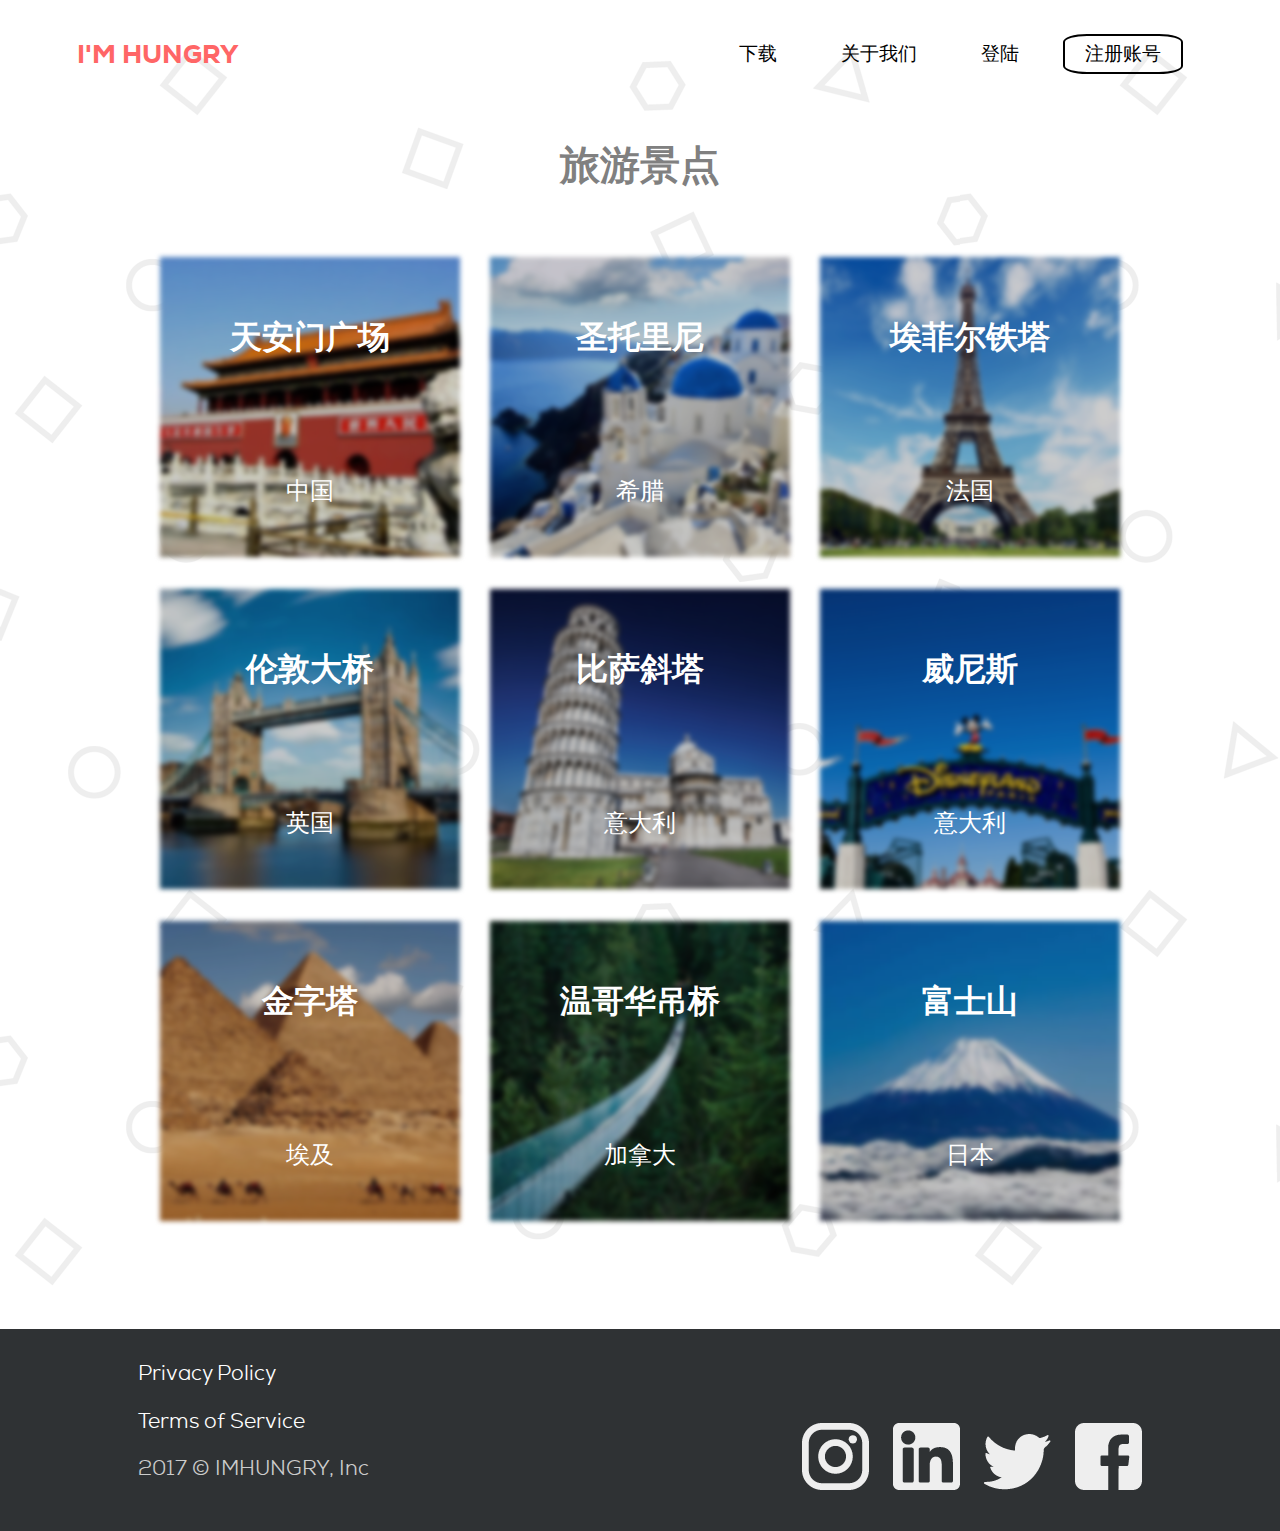
<file: about.html>
<!DOCTYPE html>
<html> 
	<meta charset="utf-8">

	<head> 
		<title>I'M HONGRY HOMEPAGE</title>
		<link rel ="stylesheet" href="css/about_style.css">
		
	</head>

	<body>
		<nav>
			<h1 class="company_name">I'M HUNGRY</h1>
			<ul>
				<li><a href="index.html">下载</a></li>
				<li><a href="about.html">关于我们</a></li>
				<li><a href="login.html">登陆</a></li>
				<li class="signin circle"><a href="login.html">注册账号</a></li>
			</ul>
		</nav>

		<div class ="container">	
			<h1>旅游景点</h1>
		</div>

		<footer>
			<div class="footer_options">				
					<p><a href="#">Privacy Policy</a></p>
					<p><a href="#">Terms of Service</a></p>
					<p>2017 © IMHUNGRY, Inc</p>
			</div>
			<div class ="social_icons">
				<a href="#"><img src="img/instagram.png"></a>
				<a href="#"><img src="img/linkedin.png"></a>
				<a href="#"><img src="img/twitter.png"></a>
				<a href="#"><img src="img/facebook.png"></a>
			</div>
		</footer>
			
	</div>
	<script src="https://ajax.googleapis.com/ajax/libs/jquery/3.2.1/jquery.min.js"></script>
		<script type="text/javascript" src="js/script.js"></script>

	</body>
</html>
</file>
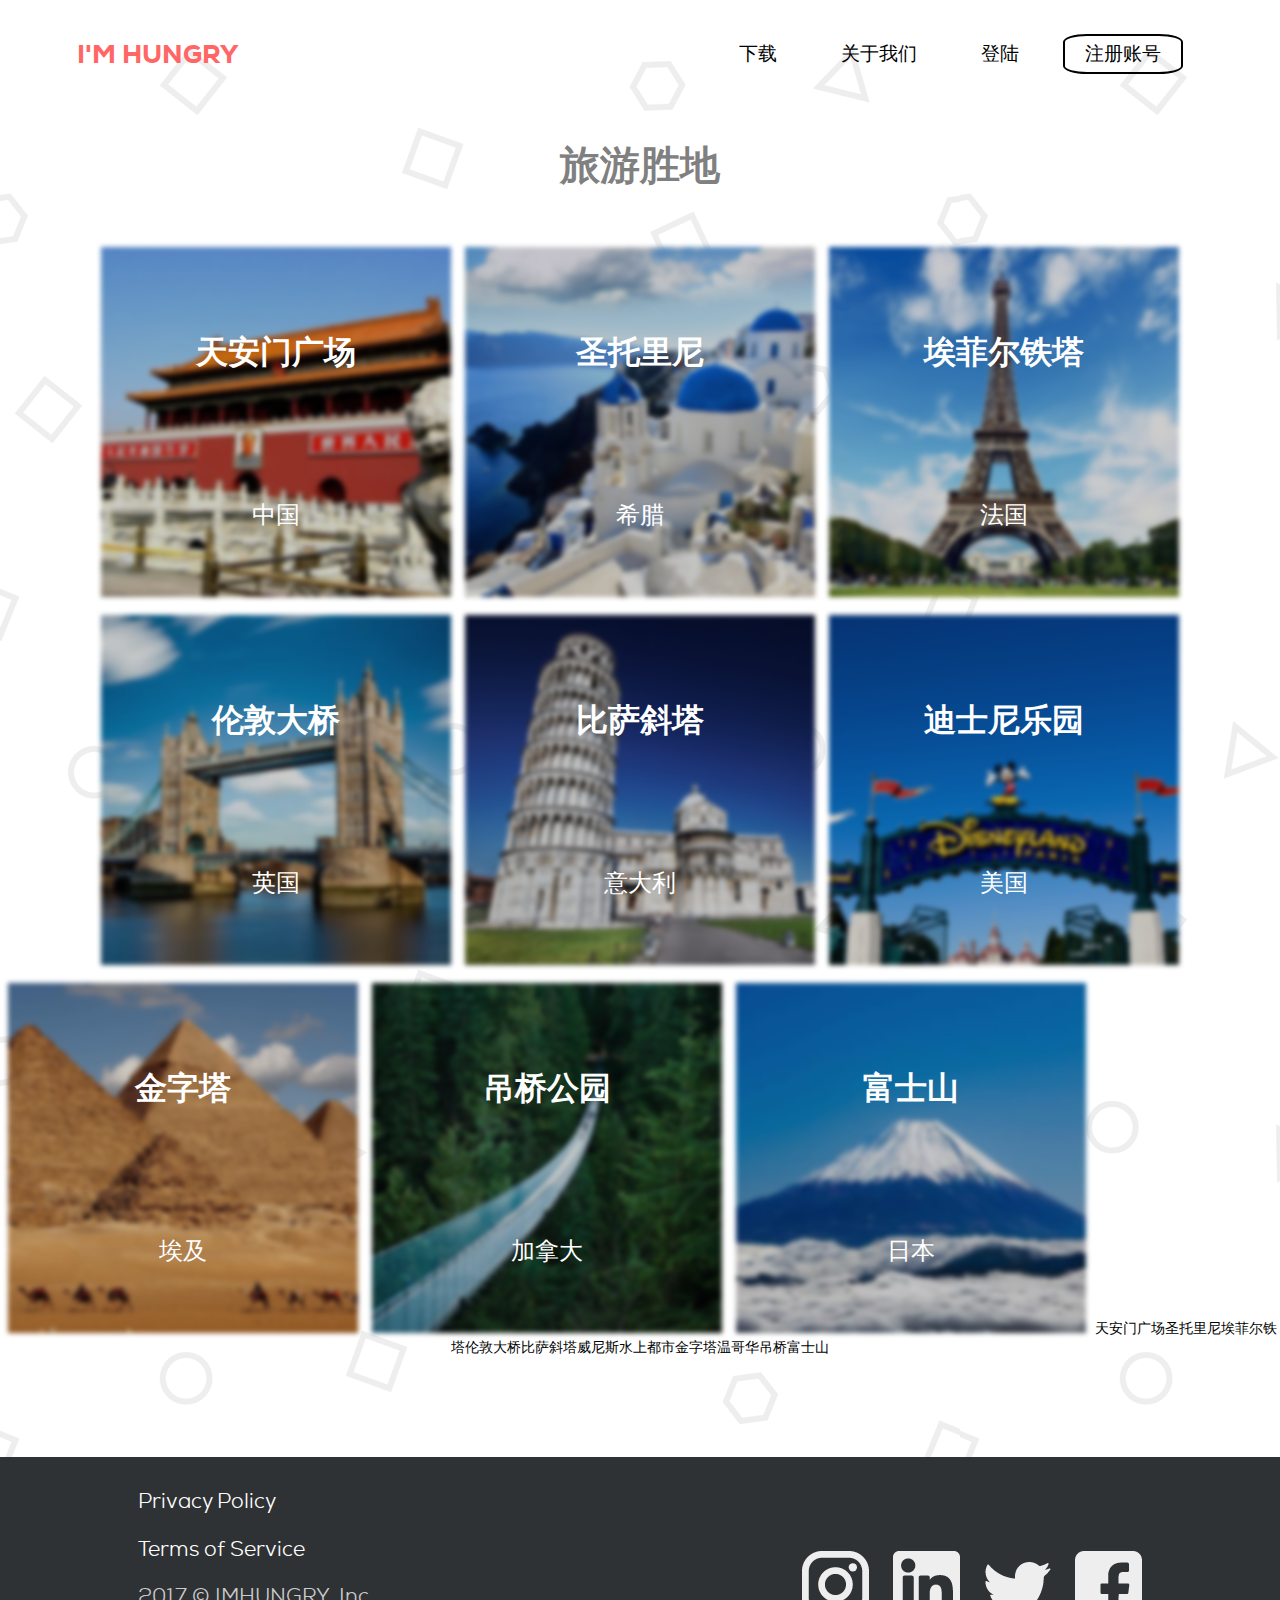
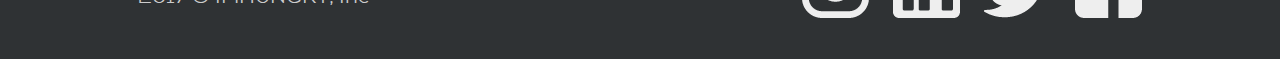
<file: imhungry/about.html>
<!DOCTYPE html>
<html> 
	<meta charset="utf-8">

	<head> 
		<title>I'M HONGRY HOMEPAGE</title>
		<link rel ="stylesheet" href="css/about_style.css">
		<script src="https://ajax.googleapis.com/ajax/libs/jquery/3.2.1/jquery.min.js"></script>
		<script type="text/javascript" src="js/script.js"></script>
	</head>

	<body>
		<nav>
			<h1 class="company_name">I'M HUNGRY</h1>
			<ul>
				<li><a href="index.html">下载</a></li>
				<li><a href="about.html">关于我们</a></li>
				<li><a href="login.html">登陆</a></li>
				<li class="signin circle"><a href="login.html">注册账号</a></li>
			</ul>
		</nav>

		<div class ="container">
			<h1>旅游胜地</h1>
			
			<div class = "photos">
				<figure class="grid-item">
					<img src="img/photo1.jpg" alt="天安门">
					<figcaption>
						<h2>天安门广场</h2>
						<p>中国</p>
					</figcaption>
				</figure>
			</div>

			<div class = "photos">	
				<figure class="grid-item">
					<img src="img/photo2.jpg" alt="天安门">
					<figcaption>
						<h2>圣托里尼</h2>
						<p>希腊</p>
					</figcaption>
				</figure>
			</div>
			<div class = "photos">
				<figure class="grid-item">
					<img src="img/photo3.jpg" alt="天安门">
					<figcaption>
						<h2>埃菲尔铁塔</h2>
						<p>法国</p>
					</figcaption>
				</figure>
			</div>

			<div class = "photos">
				<figure class="grid-item">
					<img src="img/photo4.jpg" alt="天安门">
					<figcaption>
						<h2>伦敦大桥</h2>
						<p>英国</p>
					</figcaption>
				</figure>
			</div>

			<div class = "photos">
				<figure class="grid-item">
					<img src="img/photo5.jpg" alt="天安门">
					<figcaption>
						<h2>比萨斜塔</h2>
						<p>意大利</p>
					</figcaption>
				</figure>
			</div>
			<div class = "photos">
				<figure class="grid-item">
					<img src="img/photo6.jpg" alt="天安门">
					<figcaption>
						<h2>迪士尼乐园</h2>
						<p>美国</p>
					</figcaption>
				</figure>
			</div>
			<div class = "photos">
				<figure class="grid-item">
					<img src="img/photo7.jpg" alt="天安门">
					<figcaption>
						<h2>金字塔</h2>
						<p>埃及</p>
					</figcaption>
				</figure>
			</div>

			<div class = "photos">
				<figure class="grid-item">
					<img src="img/photo8.jpg" alt="天安门">
					<figcaption>
						<h2>吊桥公园</h2>
						<p>加拿大</p>
					</figcaption>
				</figure>
			</div>
			<div class = "photos">
				<figure class="grid-item">
					<img src="img/photo9.jpg" alt="天安门">
					<figcaption>
						<h2>富士山</h2>
						<p>日本</p>
					</figcaption>
				</figure>				
			</div>
			<span></span>
		<footer>
			<div class="footer_options">				
					<p><a href="#">Privacy Policy</a></p>
					<p><a href="#">Terms of Service</a></p>
					<p>2017 © IMHUNGRY, Inc</p>
			</div>
			<div class ="social_icons">
				<a href="#"><img src="img/instagram.png"></a>
				<a href="#"><img src="img/linkedin.png"></a>
				<a href="#"><img src="img/twitter.png"></a>
				<a href="#"><img src="img/facebook.png"></a>
			</div>
		</footer>
			
	</div>

	</body>
</html>
</file>
<file: css/about_style.css>
@font-face {
	font-family: 'Nexa';
	src: url(../fonts/Nexa_Book-webfont.woff2);
	font-weight: normal;
}

@font-face {
	font-family: 'Nexa';
	src: url(../fonts/Nexa_Heavy-webfont.woff2);
	font-weight: 800;
}

body {
	background-image: url("../img/bg-img.png");
	font-family: 'Nexa', Helvetica, Arial, sans-serif;
	font-size: 14px;
	margin:0;
}
a {
	color: black;
	text-decoration: none;
}

nav{
	max-width: 90%;
	margin-left: auto;
	margin-right: auto;
	margin-top: 20px;
	margin-bottom: 50px;
	position: relative;
	text-align: center;
}
nav h1 {
	font-size: 1.6rem;
}
nav ul li {
	display: inline-block;
	font-size: 1.2rem;
	margin-right: 20px;
	padding: 5px;
	padding-left: 20px;
	padding-right: 20px;
}

nav ul li a {
	transition: color .5s ease;
}
nav ul li a:hover {
	color:#ff6666;
}

nav ul {
	display: inline-block;
	width: 80%;
	vertical-align: middle;
	text-align: right;
}
nav .company_name {
	color: #ff6666;
	text-align: left;
	display: inline-block;
	vertical-align: middle;
}
.signin{
	background-color: transparent;
	border:solid;
	border-width: 2px;
	border-color: black;
}
.circle {
	border-radius: 20%;
}
.background_img {
	background-color: #fff;
	width:100%;
	height:150%;
	position:fixed;
	z-index: -1;
	top:0;
	left: 0;
}
.container {
	text-align: center;
	max-width: 80%;
	margin:auto;
}
.container h1 {
	font-size: 2.5rem;
	text-align: center;
	color: grey;
	margin-bottom: 40px;
}
.grid-item {
	display: inline-block;
	padding: 10px;
}
.photos {
	display: inline-block;
	position: relative;
	margin-bottom: -20px;	
	background: 50% 50% no-repeat;

}
.photos img {
	display: inline-block;
	position: relative;
	margin-left: -35px;
	margin-right: -35px;
	width: 300px;
	height: 300px;
	filter: blur(2.5px) brightness(80%) grayscale(10%); 
}
.figure {
	display: inline-block;
}
.figure figcaption{
	color: #fff;
	display: inline-block;
	position: absolute;
}


.grid-item h2{
	display: inline-block;
	position: absolute;
	bottom: 50%;
	transform: translate(-50%, -50%);
	font-size: 2rem;
	font-weight: 800;
	color: #fff;
}
.grid-item p {
	display: inline-block;
	position: absolute;
	bottom: 20%;
	transform: translate(-50%, 50%);
	font-size: 1.5rem;
	font-weight: 200;
	color: #fff;
}
footer {
	margin-top: 100px;
	margin-left: auto;
	margin-right: auto;
	text-align: center;
	padding: 10px;
	width: 100%;
	background-color: #2f3234;
	color: #ccc;
}

footer .footer_options {
	display: inline-block;
	text-align: left;
	vertical-align: middle;
	width: 80%;
	font-size: 1rem;
	font-weight: 200;
}

.footer_options p {
	font-size: 1.3rem;
	font-weight: 200;
}
.footer_options a {
	color: #fff;
}

footer .social_icons {
	display: inline-block;
	vertical-align: middle;
	margin-top: -110px;
	width: 80%;
	text-align: right;
}
.social_icons img {
	padding-right: 20px;
}
</file>
<file: imhungry/css/about_style.css>
@font-face {
	font-family: 'Nexa';
	src: url(../fonts/Nexa_Book-webfont.woff2);
	font-weight: normal;
}

@font-face {
	font-family: 'Nexa';
	src: url(../fonts/Nexa_Heavy-webfont.woff2);
	font-weight: 800;
}

body {
	background-image: url("../img/bg-img.png");
	font-family: 'Nexa', Helvetica, Arial, sans-serif;
	font-size: 14px;
	margin:0;
}
a {
	color: black;
	text-decoration: none;
}

nav{
	max-width: 90%;
	margin-left: auto;
	margin-right: auto;
	margin-top: 20px;
	margin-bottom: 50px;
	position: relative;
	text-align: center;
}
nav h1 {
	font-size: 1.6rem;
}
nav ul li {
	display: inline-block;
	font-size: 1.2rem;
	margin-right: 20px;
	padding: 5px;
	padding-left: 20px;
	padding-right: 20px;
}

nav ul li a {
	transition: color .5s ease;
}
nav ul li a:hover {
	color:#ff6666;
}

nav ul {
	display: inline-block;
	width: 80%;
	vertical-align: middle;
	text-align: right;
}
nav .company_name {
	color: #ff6666;
	text-align: left;
	display: inline-block;
	vertical-align: middle;
}
.signin{
	background-color: transparent;
	border:solid;
	border-width: 2px;
	border-color: black;
}
.circle {
	border-radius: 20%;
}
.background_img {
	background-color: #fff;
	width:100%;
	height:150%;
	position:fixed;
	z-index: -1;
	top:0;
	left: 0;
}
.container {
	text-align: center;
}
.container h1 {
	font-size: 2.5rem;
	text-align: center;
	color: grey;
	margin-bottom: 40px;
}
.grid-item {
	display: inline-block;
}
.photos {
	display: inline-block;
	position: relative;
	margin-bottom: -20px;
	
	background: 50% 50% no-repeat;
}
.photos img {
	display: inline-block;
	position: relative;
	margin-left: -35px;
	margin-right: -35px;
	width: 350px;
	height: 350px;
	filter: blur(2.5px) brightness(80%) grayscale(10%); 
}
.figure {
	display: inline-block;
}
.figure figcaption{
	color: #fff;
	display: inline-block;
	position: absolute;
}


.grid-item h2{
	display: inline-block;
	position: absolute;
	bottom: 50%;
	transform: translate(-50%, -50%);
	font-size: 2rem;
	font-weight: 800;
	color: #fff;
}
.grid-item p {
	display: inline-block;
	position: absolute;
	bottom: 20%;
	transform: translate(-50%, 50%);
	font-size: 1.5rem;
	font-weight: 200;
	color: #fff;
}
footer {
	margin-top: 100px;
	margin-left: auto;
	margin-right: auto;
	text-align: center;
	padding: 10px;
	width: 100%;
	background-color: #2f3234;
	color: #ccc;
}

footer .footer_options {
	display: inline-block;
	text-align: left;
	vertical-align: middle;
	width: 80%;
	font-size: 1rem;
	font-weight: 200;
}

.footer_options p {
	font-size: 1.3rem;
	font-weight: 200;
}
.footer_options a {
	color: #fff;
}

footer .social_icons {
	display: inline-block;
	vertical-align: middle;
	margin-top: -110px;
	width: 80%;
	text-align: right;
}
.social_icons img {
	padding-right: 20px;
}
</file>
